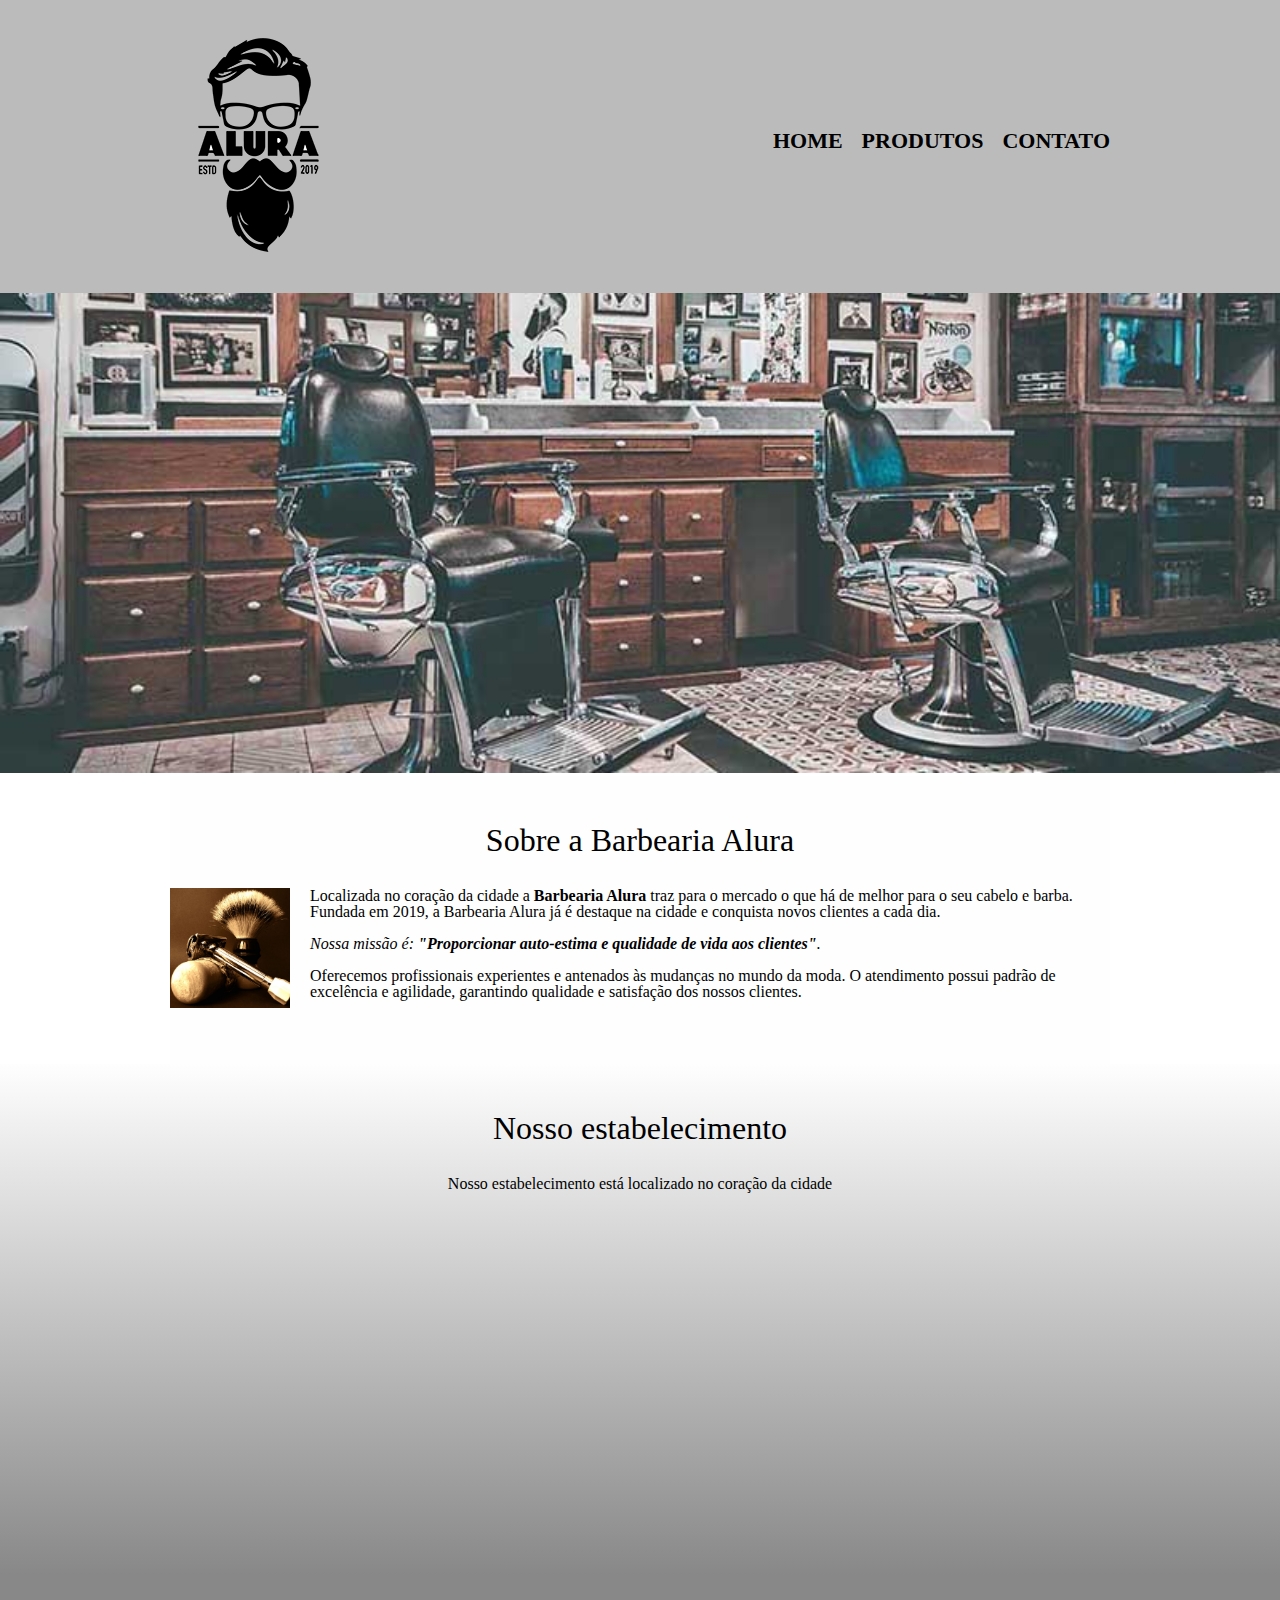
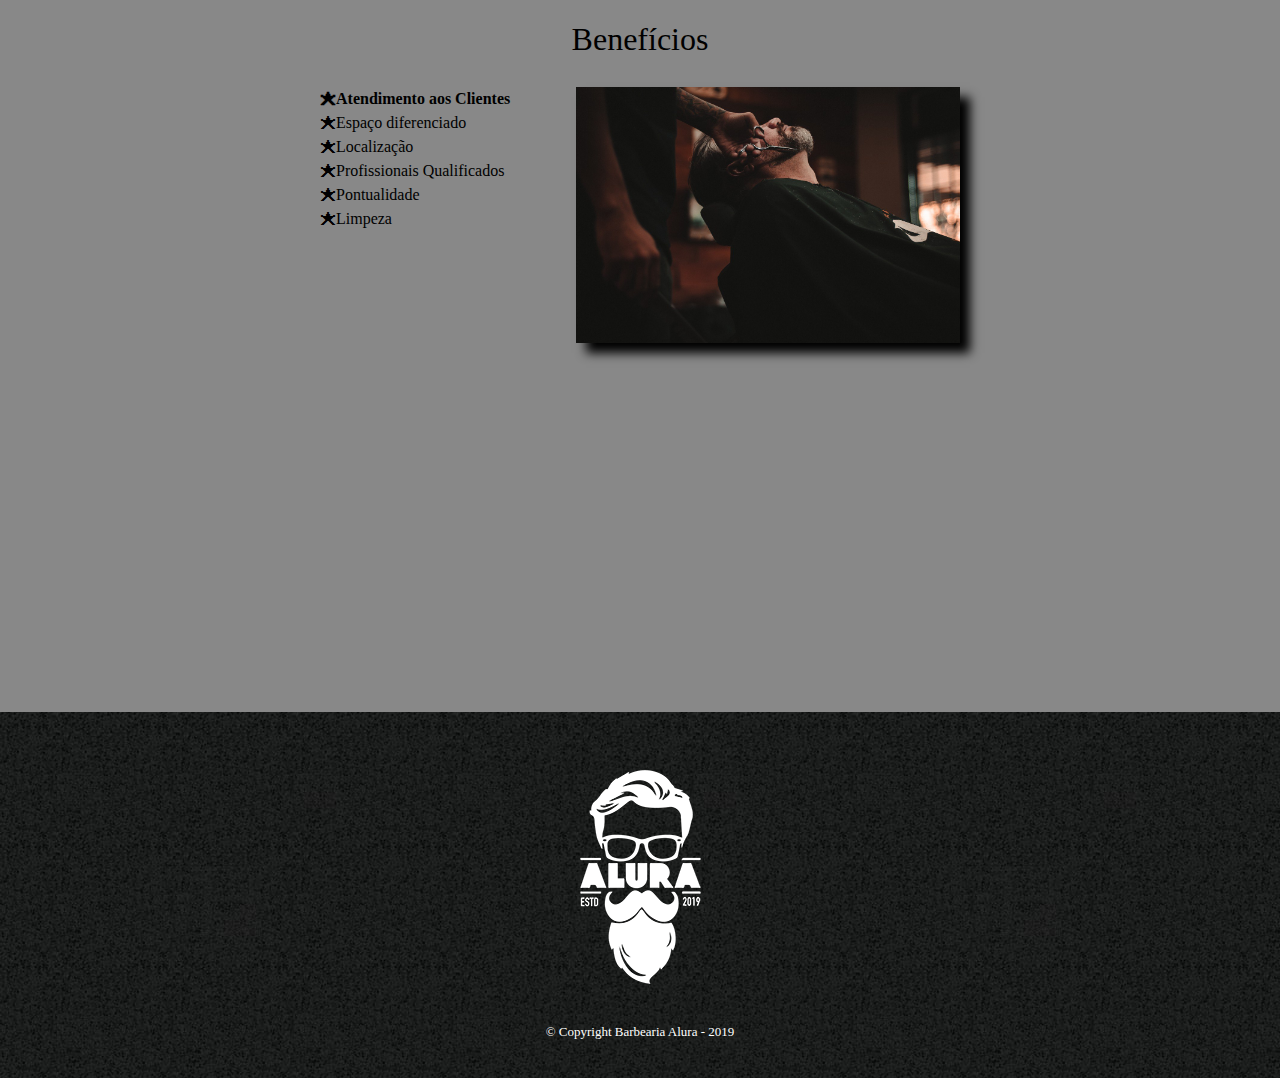
<file: index.html>
<!DOCTYPE html>
<html lang="pt-br">

<head>
	<meta charset="UTF-8">
	<meta name="viewport" content="width=device-width">
	<title>Barbearia Alura</title>
	<link rel="stylesheet" href="reset.css">
	<link rel="stylesheet" href="style.css">

	<link href="https://fonts.googleapis.com/css2?family=Handlee&family=Montserrat:wght@100&display=swap"
		rel="stylesheet">
</head>

<body>
	<header>
		<div class="caixa">
			<h1><img src="logo.png"></h1>

			<nav>
				<ul>
					<li><a href="index.html">Home</a></li>
					<li><a href="produtos.html">Produtos</a></li>
					<li><a href="contato.html">Contato</a></li>
				</ul>
			</nav>
		</div>
	</header>

	<img class="banner" src="banner.jpg">

	<main>
		<!-- foi usado apenas para teste de uma aula
		<p>Qualquer conteúdo</p>
		-->

		<section class="principal">
			<h2 class="titulo-principal">Sobre a Barbearia Alura</h2>

			<img class="utensilios" src="utensilios.jpg" alt="Utensilios de barbeiro">

			<p>Localizada no coração da cidade a <strong>Barbearia Alura</strong> traz para o mercado o que há de melhor
				para o seu cabelo e barba. Fundada em 2019, a Barbearia Alura já é destaque na cidade e conquista novos
				clientes a cada dia.</p>

			<p id="missao"><em>Nossa missão é: <strong>"Proporcionar auto-estima e qualidade de vida aos
						clientes"</strong>.</em></p>

			<p>Oferecemos profissionais experientes e antenados às mudanças no mundo da moda. O atendimento possui
				padrão de
				excelência e agilidade, garantindo qualidade e satisfação dos nossos clientes.</p>
		</section>

		<section class="mapa">
			<h3 class="titulo-principal">Nosso estabelecimento</h3>
			<p> Nosso estabelecimento está localizado no coração da cidade</p>

			<div class="mapa-conteudo">
			<iframe
				src="https://www.google.com/maps/embed?pb=!1m18!1m12!1m3!1d58513.83086303172!2d-46.62718286337614!3d-23.56433340380598!2m3!1f0!2f0!3f0!3m2!1i1024!2i768!4f13.1!3m3!1m2!1s0x94ce59541c6c79c3%3A0x36b90a85f0f8cb33!2sGrupo%20Alura!5e0!3m2!1spt-BR!2sbr!4v1649638350618!5m2!1spt-BR!2sbr"
				width="100%" height="300" style="border:0;" allowfullscreen="" loading="lazy"
				referrerpolicy="no-referrer-when-downgrade"></iframe>
			</div>
		</section>

		<section class="beneficios">
			<h3 class="titulo-principal">Benefícios</h3>

			<div class="conteudo-beneficios">
				<ul class="lista-beneficios">
					<li class="itens">Atendimento aos Clientes</li>
					<li class="itens">Espaço diferenciado</li>
					<li class="itens">Localização</li>
					<li class="itens">Profissionais Qualificados</li>
					<li class="itens">Pontualidade</li>
					<li class="itens">Limpeza</li>
				</ul><img src="beneficios.jpg" class="imagem-beneficios">
			</div>

			<div class="video">
				<iframe width="560" height="315" src="https://www.youtube.com/embed/wcVVXUV0YUY"
					title="YouTube video player" frameborder="0"
					allow="accelerometer; autoplay; clipboard-write; encrypted-media; gyroscope; picture-in-picture"
					allowfullscreen></iframe>
			</div>
		</section>

	</main>

	<footer>
		<img src="logo-branco.png">
		<p class="copyright">&copy; Copyright Barbearia Alura - 2019</p>
	</footer>

</body>

</html>
</file>
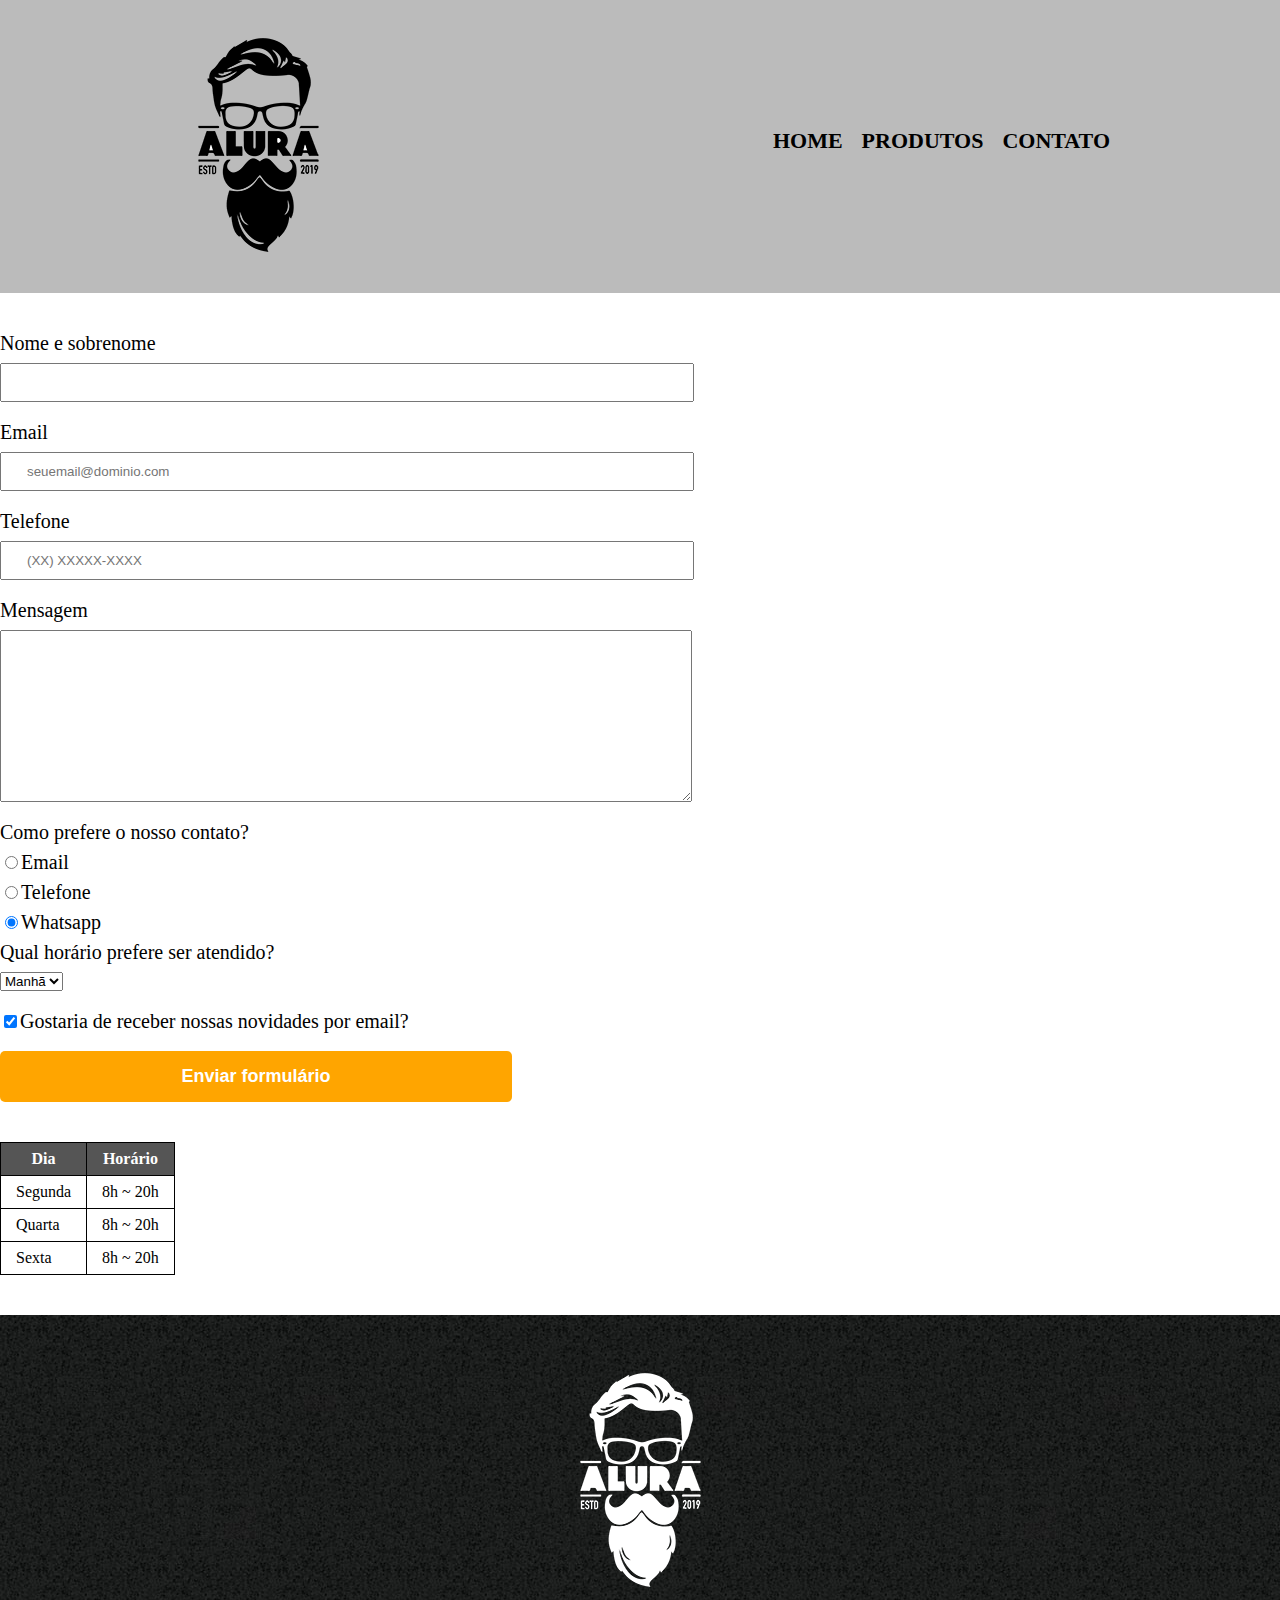
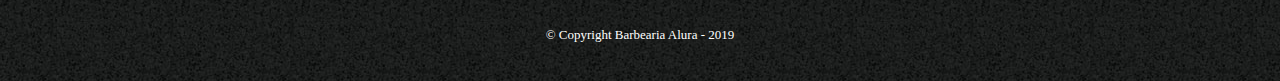
<file: contato.html>
<!DOCTYPE html>
<html>

<head>
    <meta charset="UTF-8">
    <title>Contato - Barbearia Alura</title>
    <link rel="stylesheet" href="reset.css">
    <link rel="stylesheet" href="style.css">
</head>

<body>
    <header>
        <div class="caixa">
            <h1><img src="logo.png" alt="Logo da Barbearia Alura"></h1>

            <nav>
                <ul>
                    <li><a href="index.html">Home</a></li>
                    <li><a href="produtos.html">Produtos</a></li>
                    <li><a href="contato.html">Contato</a></li>
                </ul>
            </nav>
        </div>
    </header>
    <main>
        <form>
            <label for="nomesobrenome">Nome e sobrenome</label>
            <input type="text" id="nomesobrenome" class="input-padrao" required>

            <label for="email">Email</label>
            <input type="email" id="email" class="input-padrao" required placeholder="seuemail@dominio.com">

            <label for="telefone">Telefone</label>
            <input type="tel" id="telefone" class="input-padrao" required placeholder="(XX) XXXXX-XXXX">

            <label for="mensagem">Mensagem</label>
            <textarea cols="70" rows="10" id="mensagem" class="input-padrao" required></textarea>

            <fieldset>
                <legend>Como prefere o nosso contato?</legend>
                <label for="radio-email">
                    <input type="radio" name="contato" value="email" id="radio-email">Email</label>

                <label for="radio-telefone">
                    <input type="radio" name="contato" value="telefone" id="radio-telefone">Telefone</label>

                <label for="radio-whatsapp">
                    <input type="radio" name="contato" value="whatsapp" id="radio-whatsapp" checked>Whatsapp</label>
            </fieldset>

            <fieldset>
                <legend>Qual horário prefere ser atendido?</legend>
                <select>
                    <option>Manhã</option>
                    <option>Tarde</option>
                    <option>Noite</option>
                </select>
            </fieldset>

            <label class="checkbox"><input type="checkbox" checked>Gostaria de receber nossas novidades por
                email?</label>

            <input type="submit" value="Enviar formulário" class="enviar">
        </form>

        <table>
            <thead>
                <tr>
                    <th>Dia</th>
                    <th>Horário</th>
                </tr>
            </thead>
            <tbody>
                <tr>
                    <td>Segunda</td>
                    <td>8h ~ 20h</td>
                </tr>
                <tr>
                    <td>Quarta</td>
                    <td>8h ~ 20h</td>
                </tr>
                <tr>
                    <td>Sexta</td>
                    <td>8h ~ 20h</td>
                </tr>
            </tbody>
        </table>

    </main>

    <footer>
        <img src="logo-branco.png" alt="Logo da Barbearia Alura">
        <p class="copyright">&copy; Copyright Barbearia Alura - 2019</p>
    </footer>
</body>

</html>
</file>
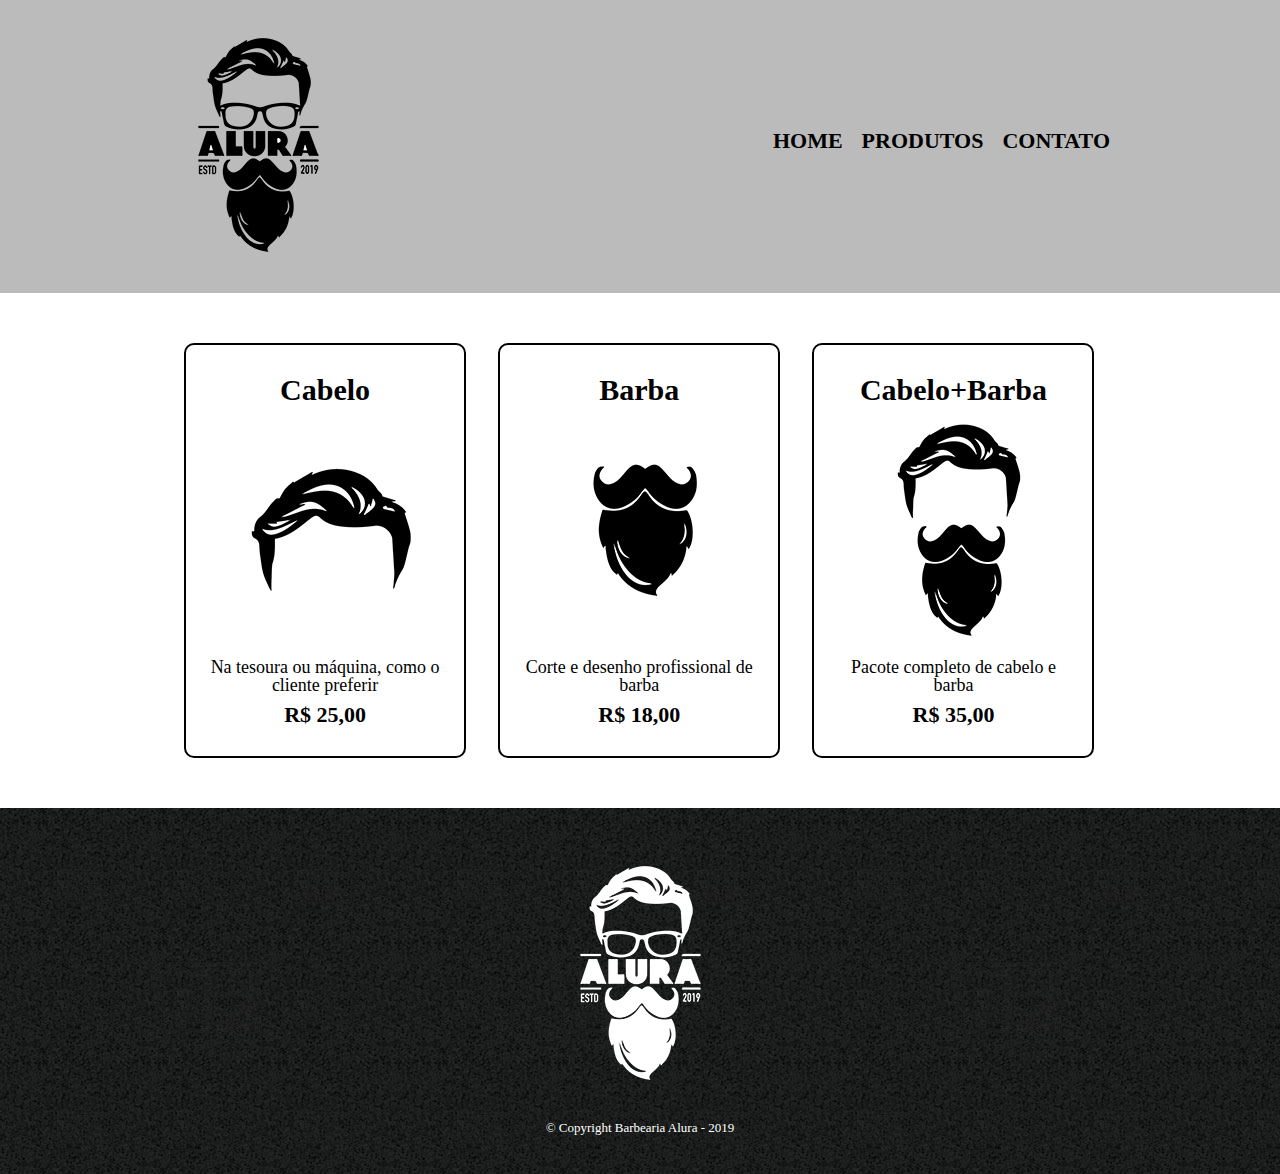
<file: produtos.html>
<!DOCTYPE html>
<html>
    <head>
        <meta charset="UTF-8">
        <title>Produtos - Barbearia Alura</title>
        <link rel="stylesheet" href="reset.css">
        <link rel="stylesheet" href="style.css">
    </head>
    <body>
        <header>
            <div class="caixa">
                <h1><img src="logo.png"></h1>

                <nav>
                    <ul>
                        <li><a href="index.html">Home</a></li>
                        <li><a href="produtos.html">Produtos</a></li>
                        <li><a href="contato.html">Contato</a></li>
                    </ul>
                </nav>
            </div>
        </header>

        <main>
            <ul class="produtos">
                <li>
                    <h2>Cabelo</h2>
                    <img SRC="cabelo.jpg">
                    <p class="produto-descricao">Na tesoura ou máquina, como o cliente preferir</p>
                    <p class="produto-preco">R$ 25,00</p>
                </li>
                <li>
                    <h2>Barba</h2>
                    <img src="barba.jpg">
                    <p class="produto-descricao">Corte e desenho profissional de barba</p>
                    <p class="produto-preco">R$ 18,00</p>
                </li>
                <li>
                    <h2>Cabelo+Barba</h2>
                    <img src="cabelo+barba.jpg">
                    <p class="produto-descricao">Pacote completo de cabelo e barba</p>
                    <p class="produto-preco">R$ 35,00</p>
                </li>
            </ul>
        </main>

        <footer>
            <img src="logo-branco.png">
            <p class="copyright">&copy; Copyright Barbearia Alura - 2019</p>
        </footer>
    </body>
</html>
</file>
<file: style.css>
/*border-radius-top-left -> arredondar borda canto superior esquerdo*/
/*link util: https://unicode-table.com/*/
/*link util: fonts.google.com*/

/*
body {
    font-family: 'Montserrat', sans-serif;
}
*/

header {
    background: #BBBBBB;
    padding: 20px 0;
    /*20px pra cima e pra baixo e 0 pra esquerda e pra direita*/
}

.caixa {
    position: relative;
    width: 940px;
    margin: 0 auto;
    /*pra cima e pra baixo seja 0 e pra direita e pra esquerda se definam automaticamente */
}

nav {
    position: absolute;
    top: 110px;
    right: 0px;
}

/*Todos os itens da lista(li) que estão dentro da tag de navegação*/
nav li {
    display: inline;
    margin: 0 0 0 15px;
    /*1º-topo, 2º-direita, 3º-baixo, 4º-esquerda*/
}

/*Todos os links da nossa navegação estejam em maíusculo*/
nav a {
    text-transform: uppercase;
    color: #000000;
    font-weight: bold;
    font-size: 22px;
    text-decoration: none;
}

nav a:hover {
    color: #C78C19;
    text-decoration: underline;
}

.produtos {
    width: 940px;
    margin: 0 auto;
    padding: 50px 0;
}

/*Todos os li dentro da class produtos*/
.produtos li {
    display: inline-block;
    text-align: center;
    width: 30%;
    vertical-align: top;
    margin: 0 1.5%;
    padding: 30px 20px;
    box-sizing: border-box;
    /*inicio conf borda*/
    border-color: #000000;
    border-width: 2px;
    border-style: solid;
    border-radius: 10px;
    /*border-radius: 10px 20px 30px 40px;*/
    /*config 3 em 1 -> border: 2px solid #000000;*/
    /*fim conf borda*/
}

.produtos li:hover {
    border-color: #C78C19;
}

.produtos li:active {
    border-color: #088C19;
}

.produtos li:hover h2 {
    /*quero que ao passar o mouse em cima do h2 que está dentro do li*/
    font-size: 34px;
}

.produtos h2 {
    font-size: 30px;
    font-weight: bold;
}

.produto-descricao {
    font-size: 18px;
}

.produto-preco {
    font-size: 22px;
    font-weight: bold;
    margin-top: 10px;
}

footer {
    text-align: center;
    /*background-color: #000000;*/
    background: url("bg.jpg");
    padding: 40px 0;
}

.copyright {
    color: #FFFFFF;
    font-size: 13px;
    /*margin: 20px 0 0;*/
    margin-top: 20px;
}

main {}

form {
    margin: 40px 0;
}

form label,
form legend {
    display: block;
    font-size: 20px;
    margin: 0 0 10px;
}

.input-padrao {
    display: block;
    margin: 0 0 20px;
    padding: 10px 25px;
    width: 50%;
}

.checkbox {
    margin: 20px 0;
}

.enviar {
    width: 40%;
    padding: 15px 0;
    background: orange;
    color: white;
    font-weight: bold;
    font-size: 18px;
    border: none;
    border-radius: 5px;
    /*transition: 1s background;*/
    transition: 1s all;
    cursor: pointer;
}

.enviar:hover {
    background: darkorange;
    transform: scale(1.2);
    /*transform: rotate(70deg);*/
}

table {
    margin: 20px 0 40px;
}

thead {
    background: #555555;
    color: white;
    font-weight: bold;
}

td,
th {
    border: 1px solid #000000;
    padding: 8px 15px;
}

/* css da página inicial */
.banner {
    width: 100%;
}

.titulo-principal {
    text-align: center;
    font-size: 2em;
    margin: 0 0 1em;
    clear: left;
    /*color: rgba(0,0,0,0.3);*/
    /*text-shadow: 2px 2px #FF0000;*/
}


/*
.titulo-principal:first-letter { <-- primeira letra
    font-weight: bold;
}

.titulo-principal:before {
    content: "[ ";
}

.titulo-principal:after {
    content: " ]";
}

p::first-line { <-- primeira linha
    font-style:italic;
}
*/

.principal {
    padding: 3em 0;
    background: #FEFEFE;
    width: 940px;
    margin: 0 auto;
}

.principal p {
    margin: 0 0 1em;
}

.principal strong {
    font-weight: bold;
}

.principal em {
    font-style: italic;
}

.utensilios {
    width: 120px;
    /*width: calc(40% - 26px) --> primeiro valor, operacao, o que quer de resultado*/
    float: left;
    margin: 0 20px 20px 0;
    /* 0 pra cima, 20px pra direita, 20px pra baixo, 0 para baixo */
}

.conteudo-beneficios {
    width: 640px;
    margin: 0 auto;
}

.lista-beneficios {
    width: 40%;
    display: inline-block;
    vertical-align: top;
}

.itens {
    line-height: 1.5;
    /*tamanho da linha*/
}

.itens:before {
    content: "🟊"
}

/*
.itens:nth-child(3)  <-- seleciona qualquer elemento da lista
.itens:nth-child(2n) <-- seleciona todos os elementos pares

*/

.itens:first-child {
    /*pega o primeiro elemento da lista*/
    font-weight: bold;
}

.imagem-beneficios {
    width: 60%;
    opacity: 1;
    transition: 400ms;
    box-shadow: 10px 10px 10px #000000;
    /*box-shadow: 10px 10px 30px 20px #000000, -10px -10px yellow, -20px 20px rgba(255,0,0,0.5); <-- multi sombras */
    /*box-shadow: 10px 10px 5px 3px #000000; <-- intensidade da borda*/
    /*box-shadow: 10px 10px 5px #000000; <-- usando "blur" na borda*/
    /*box-shadow: 10px 10px #000000;*/
}

.imagem-beneficios:hover {
    opacity: 0.7;
}

.mapa {
    padding: 3em 0;
    /*3em para cima e para baixo, 0 para as laterais*/
    background: linear-gradient(#FEFEFE, #888888);
    /*background: radial-gradient(orange 50%,blue, red, black);*/
}

.mapa-conteudo {
    width: 940px;
    margin: 0 auto;
}

.mapa p {
    margin: 0 0 2em;
    /*espaçamento para baixo de 2 em*/
    text-align: center;
}

.beneficios {
    padding: 3em 0;
    background: #888888;
    /*box-shadow: inset 0 30px #FF0000; <--sombra interna*/
    /*As sombras internas não são deslocáveis. Os valores no eixo X e Y devem ser 0.*/
}

.video {
    width: 560px;
    margin: 2m auto;
}
/*
main > p { /*apenas os p filhos diretos de main
    background: red;
}

img + p { /*apenas o paragrafo que vem logo após uma img 
    background: blue;
}

img ~ p { /*todos os seletores que vem depois de uma img 
    background: yellow;
}

.principal p:not(#missao) { /*todos os paragrafos que não tem o nome de classe missão
    background: orange;
}
*/

@media screen and (max-width: 480px) {
    .caixa, .principal, .conteudo-beneficios, .mapa-conteudo, .video{
        width: auto;
    }

    h1 {
        text-align: center;
    }

    nav {
        position: static;
    }

}
</file>
